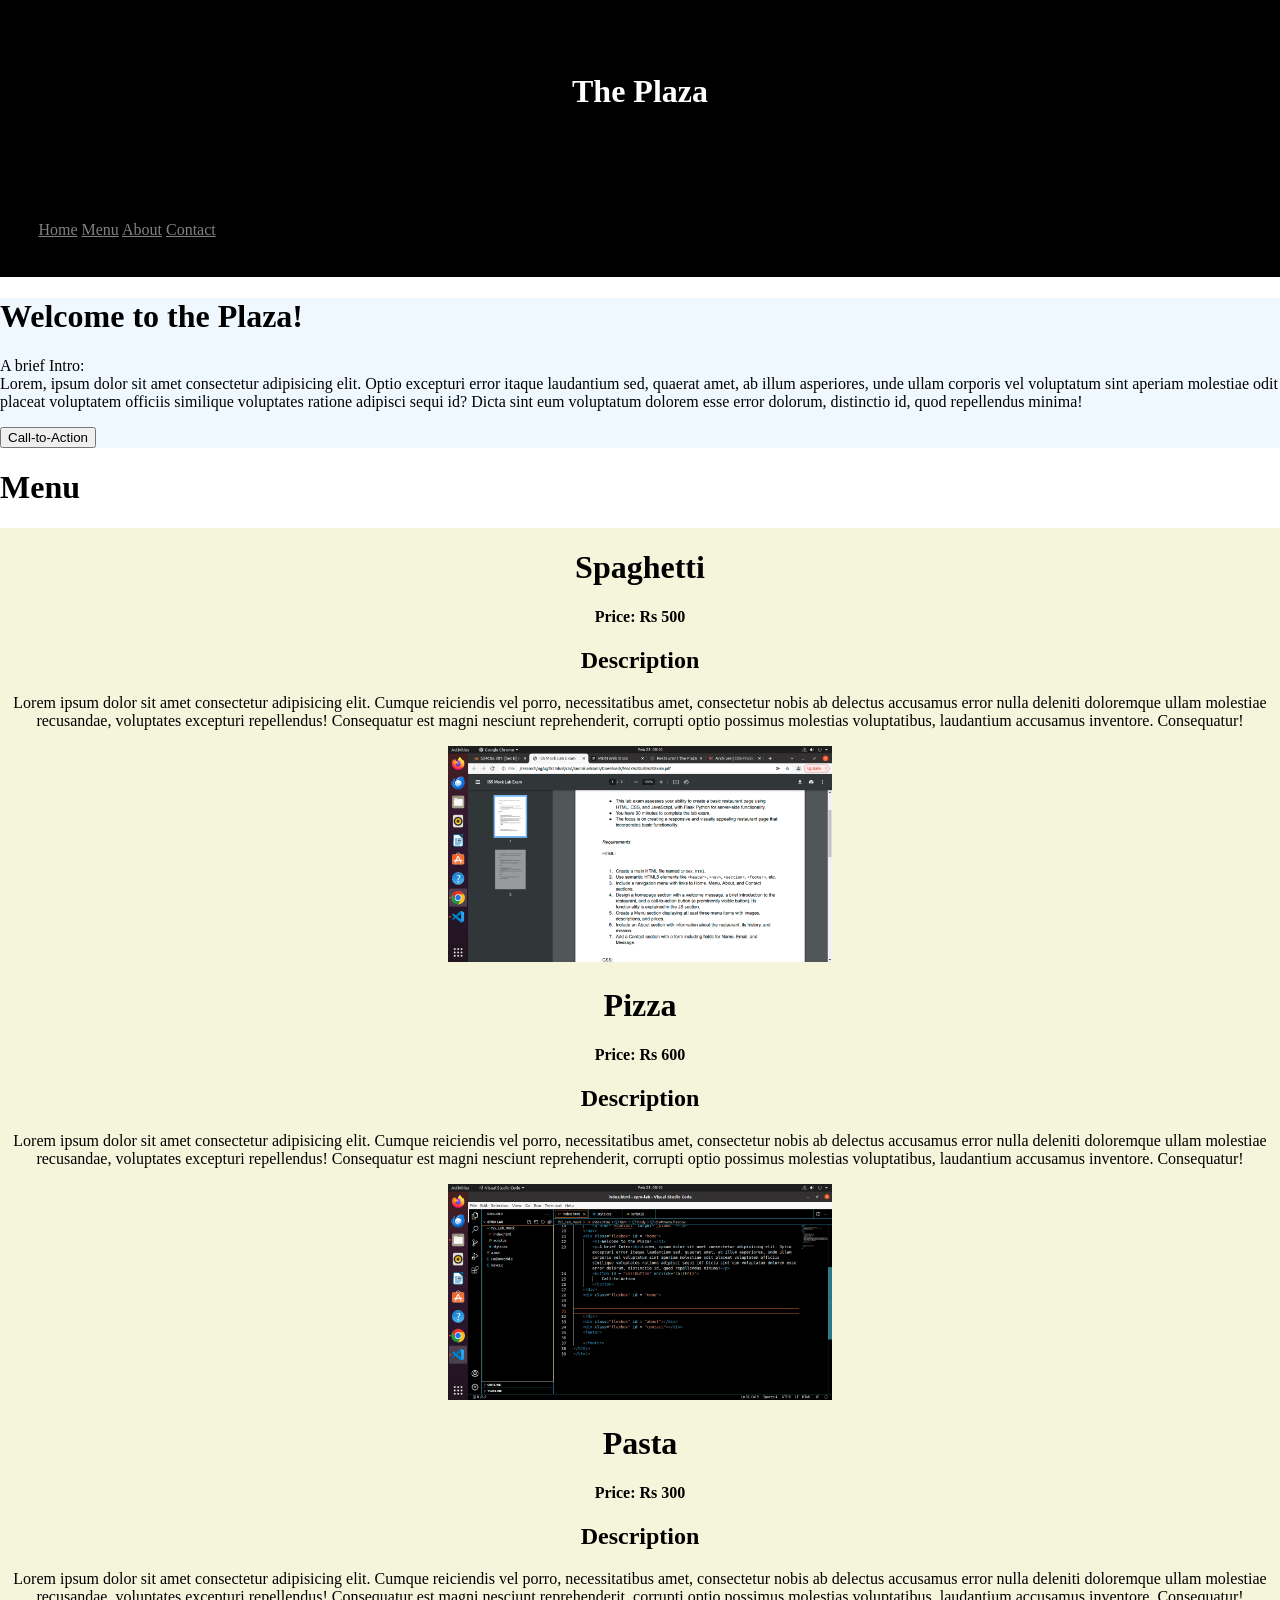
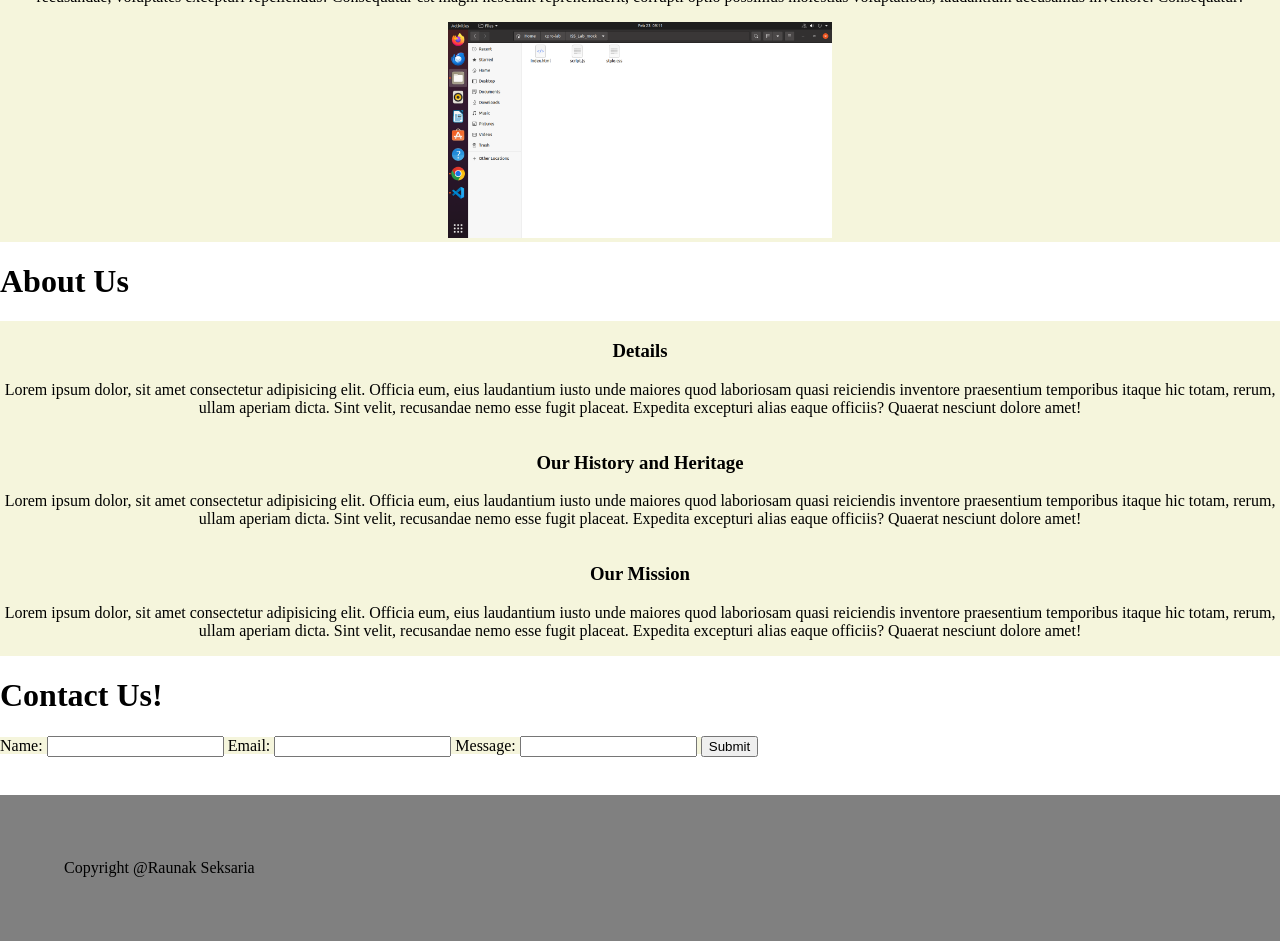
<file: Semester-2/Common/ISS/LabExamMocks/SecB/2023113019/ISS_Lab_mock/index.html>
<!DOCTYPE html>
<html lang="en">
<head>
    <meta charset="UTF-8">
    <meta http-equiv="X-UA-Compatible" content="IE=edge">
    <meta name="viewport" content="width=device-width, initial-scale=1.0">
    <title>Restaurant The Plaza</title>
    <link rel="stylesheet" href="style.css">
    <script src="script.js"></script>
</head>
<body>
    <header>
        <h1>
            The Plaza
        </h1>    
    </header>
    <nav>
        <a href="#home">Home</a>
        <a href="#menu">Menu</a>
        <a href="#about">About</a>
        <a href="#contact">Contact</a>
    </nav>
    <div id = "home">
        <h1>Welcome to the Plaza! </h1>
        <p>A brief Intro:<br>Lorem, ipsum dolor sit amet consectetur adipisicing elit. Optio excepturi error itaque laudantium sed, quaerat amet, ab illum asperiores, unde ullam corporis vel voluptatum sint aperiam molestiae odit placeat voluptatem officiis similique voluptates ratione adipisci sequi id? Dicta sint eum voluptatum dolorem esse error dolorum, distinctio id, quod repellendus minima!</p>
        <button id = "callButton" onclick="callFn()">
            Call-to-Action
        </button>
    </div>
    <div class="flexbox" id = "menu">
        <h1>Menu</h1>
        <div class="flexItems">
           <h1>Spaghetti</h1> 
           <h4>Price: Rs 500</h4>
           <h2>Description</h2>
           <p>Lorem ipsum dolor sit amet consectetur adipisicing elit. Cumque reiciendis vel porro, necessitatibus amet, consectetur nobis ab delectus accusamus error nulla deleniti doloremque ullam molestiae recusandae, voluptates excepturi repellendus! Consequatur est magni nesciunt reprehenderit, corrupti optio possimus molestias voluptatibus, laudantium accusamus inventore. Consequatur!</p>
           <img src="img/im1.png" alt="First Image">

        </div>
        <div class="flexItems">
            <h1>Pizza</h1> 
           <h4>Price: Rs 600</h4>
           <h2>Description</h2>
           <p>Lorem ipsum dolor sit amet consectetur adipisicing elit. Cumque reiciendis vel porro, necessitatibus amet, consectetur nobis ab delectus accusamus error nulla deleniti doloremque ullam molestiae recusandae, voluptates excepturi repellendus! Consequatur est magni nesciunt reprehenderit, corrupti optio possimus molestias voluptatibus, laudantium accusamus inventore. Consequatur!</p>
           <img src="img/im2.png" alt="Second Image">
        </div>
        <div class="flexItems">
            <h1>Pasta</h1> 
           <h4>Price: Rs 300</h4>
           <h2>Description</h2>
           <p>Lorem ipsum dolor sit amet consectetur adipisicing elit. Cumque reiciendis vel porro, necessitatibus amet, consectetur nobis ab delectus accusamus error nulla deleniti doloremque ullam molestiae recusandae, voluptates excepturi repellendus! Consequatur est magni nesciunt reprehenderit, corrupti optio possimus molestias voluptatibus, laudantium accusamus inventore. Consequatur!</p>
           <img src="img/im3.png" alt="Third Image">

        </div>
    </div>
    <div class="flexbox" id = "about">
        <h1>About Us</h1>
        <div class="flexItems">
            <h3>Details</h3>
            <p>Lorem ipsum dolor, sit amet consectetur adipisicing elit. Officia eum, eius laudantium iusto unde maiores quod laboriosam quasi reiciendis inventore praesentium temporibus itaque hic totam, rerum, ullam aperiam dicta. Sint velit, recusandae nemo esse fugit placeat. Expedita excepturi alias eaque officiis? Quaerat nesciunt dolore amet!</p>
        </div>
        <div class="flexItems">
            <h3>Our History and Heritage</h3>
            <p>Lorem ipsum dolor, sit amet consectetur adipisicing elit. Officia eum, eius laudantium iusto unde maiores quod laboriosam quasi reiciendis inventore praesentium temporibus itaque hic totam, rerum, ullam aperiam dicta. Sint velit, recusandae nemo esse fugit placeat. Expedita excepturi alias eaque officiis? Quaerat nesciunt dolore amet!</p>
        </div>
        <div class="flexItems">
            <h3>Our Mission</h3>
            <p>Lorem ipsum dolor, sit amet consectetur adipisicing elit. Officia eum, eius laudantium iusto unde maiores quod laboriosam quasi reiciendis inventore praesentium temporibus itaque hic totam, rerum, ullam aperiam dicta. Sint velit, recusandae nemo esse fugit placeat. Expedita excepturi alias eaque officiis? Quaerat nesciunt dolore amet!</p>
        </div>
        
    </div>
    <div class="flexbox" id = "contact">
        <h1>Contact Us!</h1>
        <form>
            <label for="name" class="flexItems" id = "nameId">Name:
                <input type="text" id = "name" required>
            </label>
            <label for="Email" class="flexItems">Email:
                <input type="text" id = "Email" required>
            </label>
            <label for="message" class="flexItems">Message:
                <input type="text" id = "message" required>
            </label>
            <button onclick = "sub()">Submit</button>
        </form>

    </div>
    <footer>
        Copyright @Raunak Seksaria
    </footer>
</body>
</html>
</file>
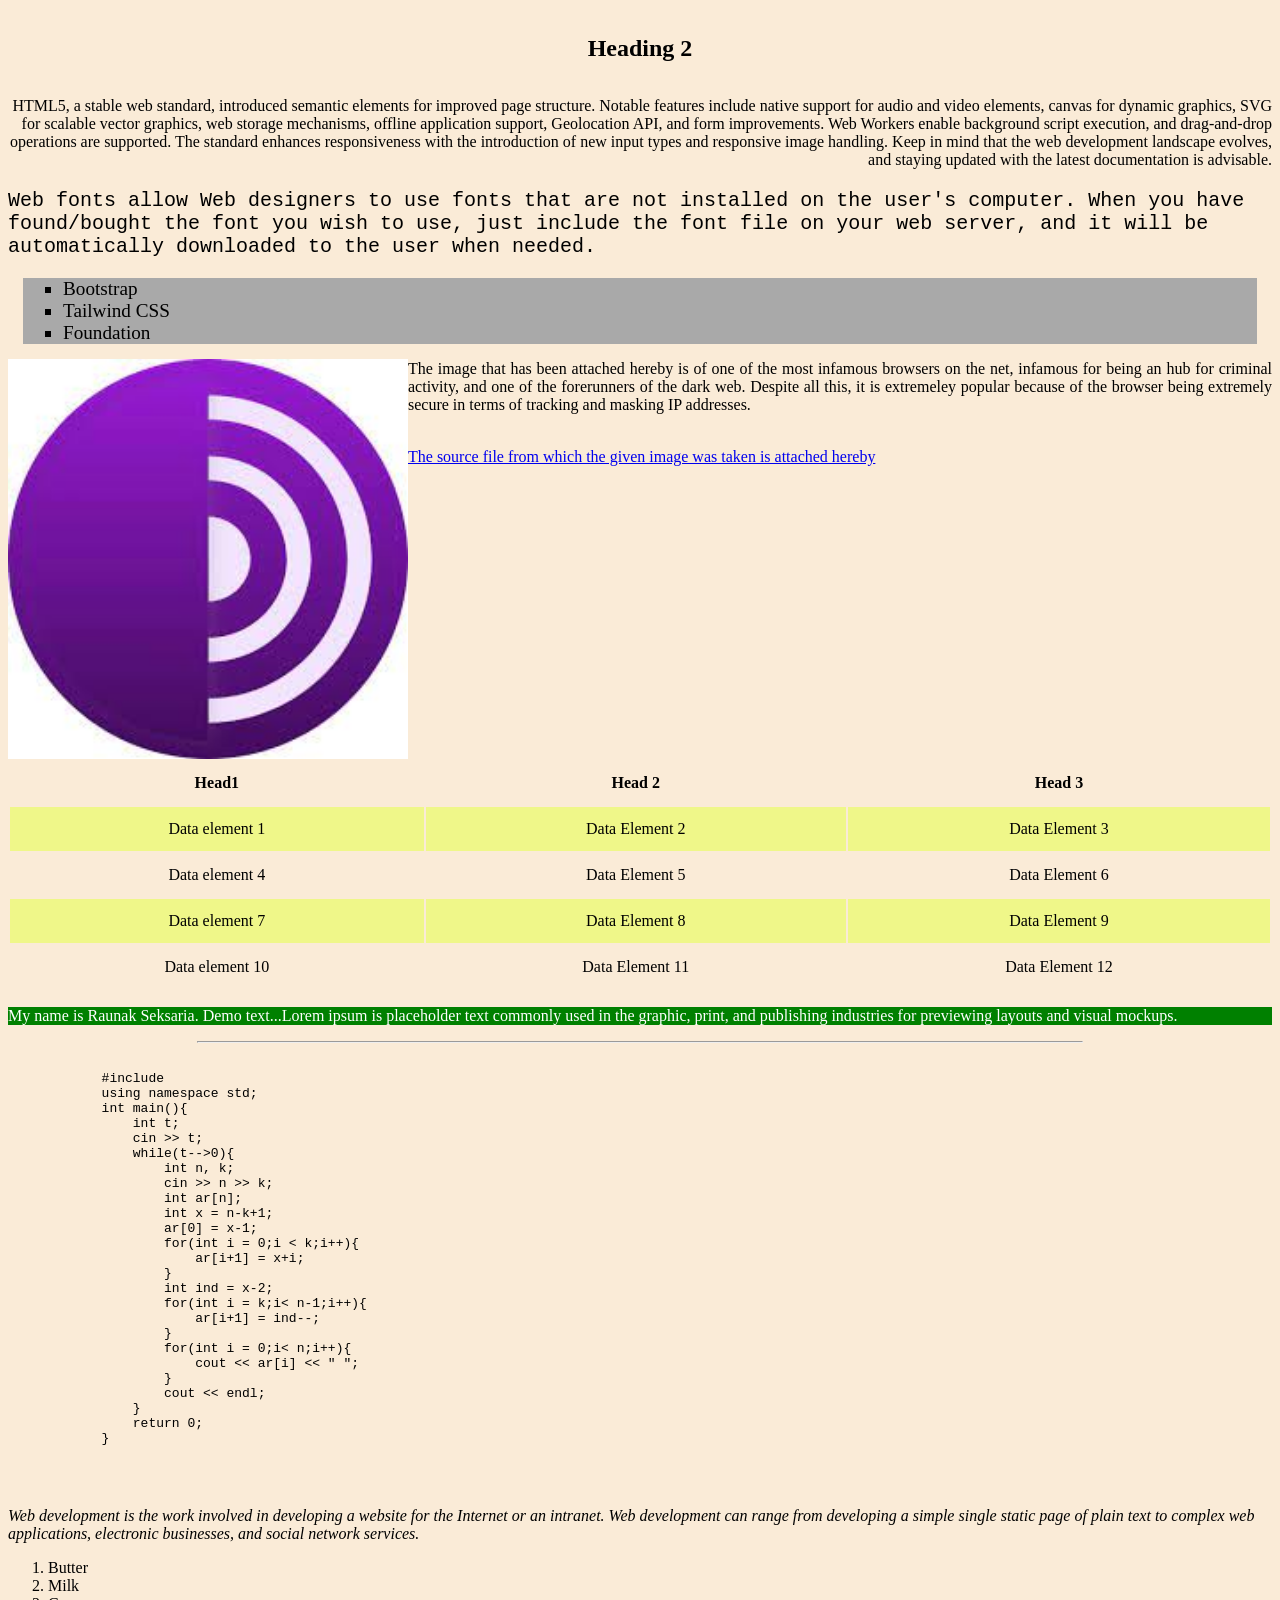
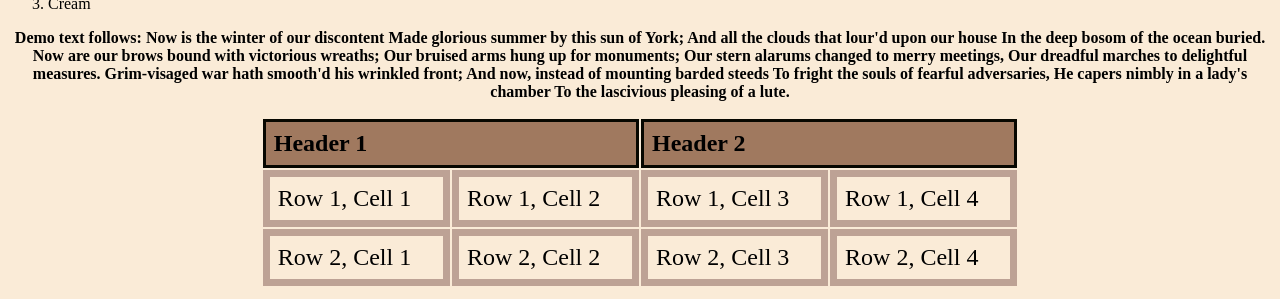
<file: Semester-2/Common/ISS/LabAssignments/Lab1/2023113019/a1.html>
<!DOCTYPE html>

<head>
    <title> Assignment 1 </title>

    <style>
        .tablealt {
            width: 100%;

            th,
            td {
                text-align: center;
                padding: 13px;
            }

            tr:nth-child(even) {
                background-color: rgb(239, 247, 137);
            }
        }

        .tab2 {
            /* border-collapse: collapse; */
            width: 60%;
            font-family: Georgia, 'Times New Roman', Times, serif;
            font-size: x-large;

            margin: auto;

            th,
            td {
                text-align: center;
                border: 7px solid #58282860;
                padding: 8px;
                text-align: left;
            }

            th {
                background-color: rgb(160, 121, 95);
            }

            /* Custom borders */
            th.top-left,
            th.top-right,
            th.bottom-left,
            th.bottom-right {
                border: 3px solid rgb(7, 7, 0);
            }
        }
    </style>
</head>

<body style="background-color: antiquewhite;">

    <h2 style="text-align: center;padding: 15px;">Heading 2</h2>
    <p align="right">
        HTML5, a stable web standard, introduced semantic elements for improved page structure. Notable features include native support for audio and video elements, canvas for dynamic graphics, SVG for scalable vector graphics, web storage mechanisms, offline application support, Geolocation API, and form improvements. Web Workers enable background script execution, and drag-and-drop operations are supported. The standard enhances responsiveness with the introduction of new input types and responsive image handling. Keep in mind that the web development landscape evolves, and staying updated with the latest documentation is advisable.
    </p>
    <p style="font-family: 'Comic Sans MS', Comic Sans, monospace; font-size: 20px;">
        Web fonts allow Web designers to use fonts that are not installed on the user's computer.
        When you have found/bought the font you wish to use, just include the font file on your web server, and it will be automatically downloaded to the user when needed.
    </p>

    <ul style="font-size: larger; list-style: square; margin: 15px;background-color: darkgray;">
        <li>
            Bootstrap
        </li>
        <li>
            Tailwind CSS
        </li>
        <li>
            Foundation
        </li>
    </ul>

    <img src="[data-uri]"
        alt="Has not been rendered" style="width: 400px;float: left;">
        <p style="text-align: justify;">
            The image that has been attached hereby is of one of the most infamous browsers on the net, infamous for being an hub for criminal activity, and one of the forerunners of the dark web. Despite all this, it is extremeley popular because of the browser being extremely secure in terms of tracking and masking IP addresses.
        </p>
    <br>
    <a
        href="https://www.google.com/search?q=logo+for+torr+browser&tbm=isch&ved=2ahUKEwihsOSr-9aDAxV8_zgGHZJ7BdsQ2-cCegQIABAA&oq=logo+for+torr+browser&gs_lcp=CgNpbWcQA1AAWN8IYOUKaABwAHgAgAEAiAEAkgEAmAEAoAEBqgELZ3dzLXdpei1pbWfAAQE&sclient=img&ei=brmgZaHBKfz-4-EPkveV2A0&bih=1041&biw=1920#imgrc=ptMaxS-NxZdXDM">The
        source file from which the given image was taken is attached hereby</a>

    <table class="tablealt">
        <tr>
            <th> Head1 </th>
            <th> Head 2 </th>
            <th> Head 3 </th>
        </tr>
        <tr>
            <td> Data element 1</td>
            <td> Data Element 2</td>
            <td> Data Element 3</td>
        </tr>
        <tr>
            <td> Data element 4</td>
            <td> Data Element 5</td>
            <td> Data Element 6</td>
        </tr>
        <tr>
            <td> Data element 7</td>
            <td> Data Element 8</td>
            <td> Data Element 9</td>
        </tr>

        <tr>
            <td> Data element 10</td>
            <td> Data Element 11</td>
            <td> Data Element 12</td>
        </tr>


    </table>

    <p style="background-color: green;color: white;">My name is Raunak Seksaria. Demo text...Lorem ipsum is placeholder
        text commonly used in the graphic, print, and publishing industries for previewing layouts and visual mockups.
    </p>

    <hr style="width: 70%;">

    <pre>
        <code>
            #include <bits/stdc++.h>
            using namespace std;
            int main(){
                int t;
                cin >> t;
                while(t-->0){
                    int n, k;
                    cin >> n >> k;
                    int ar[n];
                    int x = n-k+1;
                    ar[0] = x-1;
                    for(int i = 0;i < k;i++){
                        ar[i+1] = x+i;
                    }
                    int ind = x-2;
                    for(int i = k;i< n-1;i++){
                        ar[i+1] = ind--;
                    }  
                    for(int i = 0;i< n;i++){
                        cout << ar[i] << " ";
                    }
                    cout << endl;
                }
                return 0;
            }
                        
        </code>
    </pre>

    <p>
        <em>Web development is the work involved in developing a website for the Internet or an intranet. Web
            development can range from developing a simple single static page of plain text to complex web applications,
            electronic businesses, and social network services.</em>
    </p>

    <ol>
        <li>Butter</li>
        <li> Milk</li>
        <li> Cream</li>
    </ol>

    <p style="text-align: center;">
        <b>Demo text follows:
            Now is the winter of our discontent
            Made glorious summer by this sun of York;
            And all the clouds that lour'd upon our house
            In the deep bosom of the ocean buried.
            Now are our brows bound with victorious wreaths;
            Our bruised arms hung up for monuments;
            Our stern alarums changed to merry meetings,
            Our dreadful marches to delightful measures.
            Grim-visaged war hath smooth'd his wrinkled front;
            And now, instead of mounting barded steeds
            To fright the souls of fearful adversaries,
            He capers nimbly in a lady's chamber
            To the lascivious pleasing of a lute.
        </b>
    </p>

    <table class="tab2">
        <thead>
            <tr>
                <th class="top-left" colspan="2 ">Header 1</th>
                <th class="top-right" colspan="2">Header 2</th>
            </tr>
        </thead>
        <tbody>
            <tr>
                <td>Row 1, Cell 1</td>
                <td>Row 1, Cell 2</td>
                <td>Row 1, Cell 3</td>
                <td>Row 1, Cell 4</td>
            </tr>
            <tr>
                <td>Row 2, Cell 1</td>
                <td>Row 2, Cell 2</td>
                <td>Row 2, Cell 3</td>
                <td>Row 2, Cell 4</td>
            </tr>
        </tbody>
    </table>
</body>
</file>
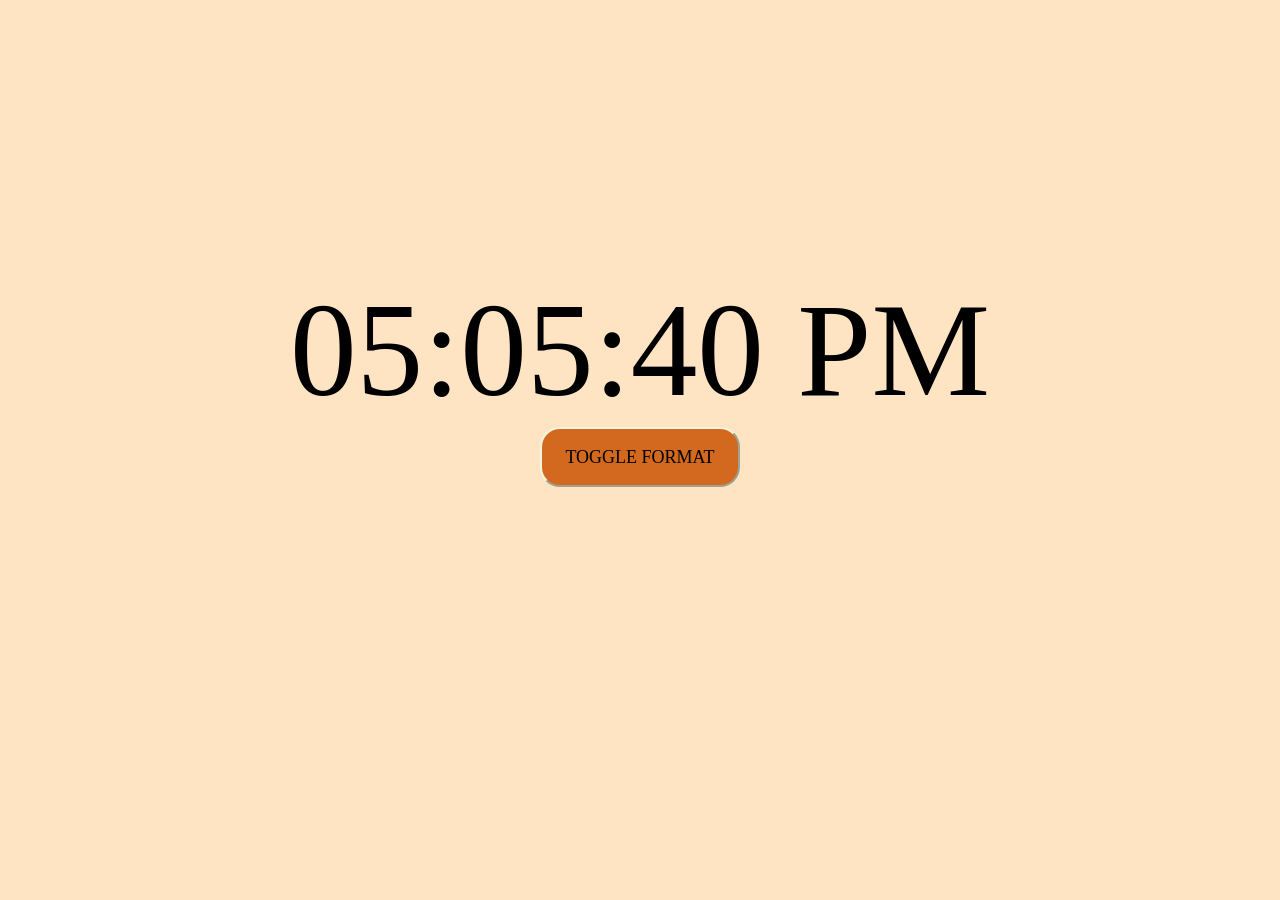
<file: Semester-2/Common/ISS/LabAssignments/Lab2/iss-lab-2-RaunakSeksaria-main/iss-lab-2-RaunakSeksaria-main/a2.html>
<!DOCTYPE html>

<head>
    <title>
        Assignment 2 2023113019
    </title>
    <link rel="stylesheet" href="a2cs.css">
    <script src="a2js.js"></script>
</head>

<body>
    <div id="clock">
    </div>
    <div id="options">
        <button type="button" id="buttons" onclick="setFormat()">
            Toggle Format
        </button>
    </div>
</body>
</file>
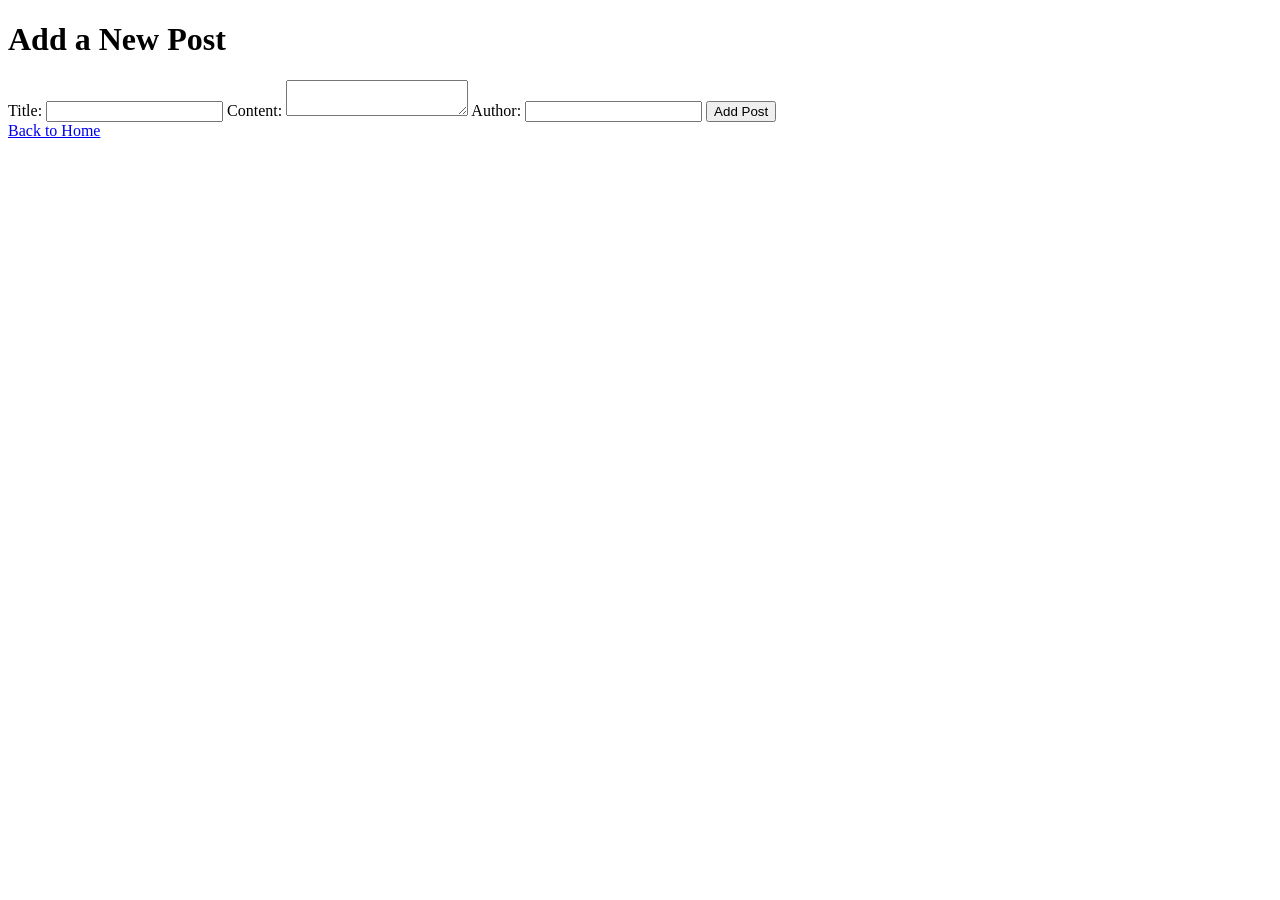
<file: Semester-2/Common/ISS/LabAssignments/Lab3/Flask Demo Code/Flask Demo Code/templates/add_post.html>
<!DOCTYPE html>
<html lang="en">
<head>
    <meta charset="UTF-8">
    <meta http-equiv="X-UA-Compatible" content="IE=edge">
    <meta name="viewport" content="width=device-width, initial-scale=1.0">
    <title>Add a New Post</title>
</head>
<body>
    <h1>Add a New Post</h1>

    <form method="POST" action="/add_post">
        <label for="title">Title:</label>
        <input type="text" id="title" name="title" required>

        <label for="content">Content:</label>
        <textarea id="content" name="content" required></textarea>

        <label for="author">Author:</label>
        <input type="text" id="author" name="author" required>

        <button type="submit">Add Post</button>
    </form>

    <a href="/">Back to Home</a>
</body>
</html>
</file>
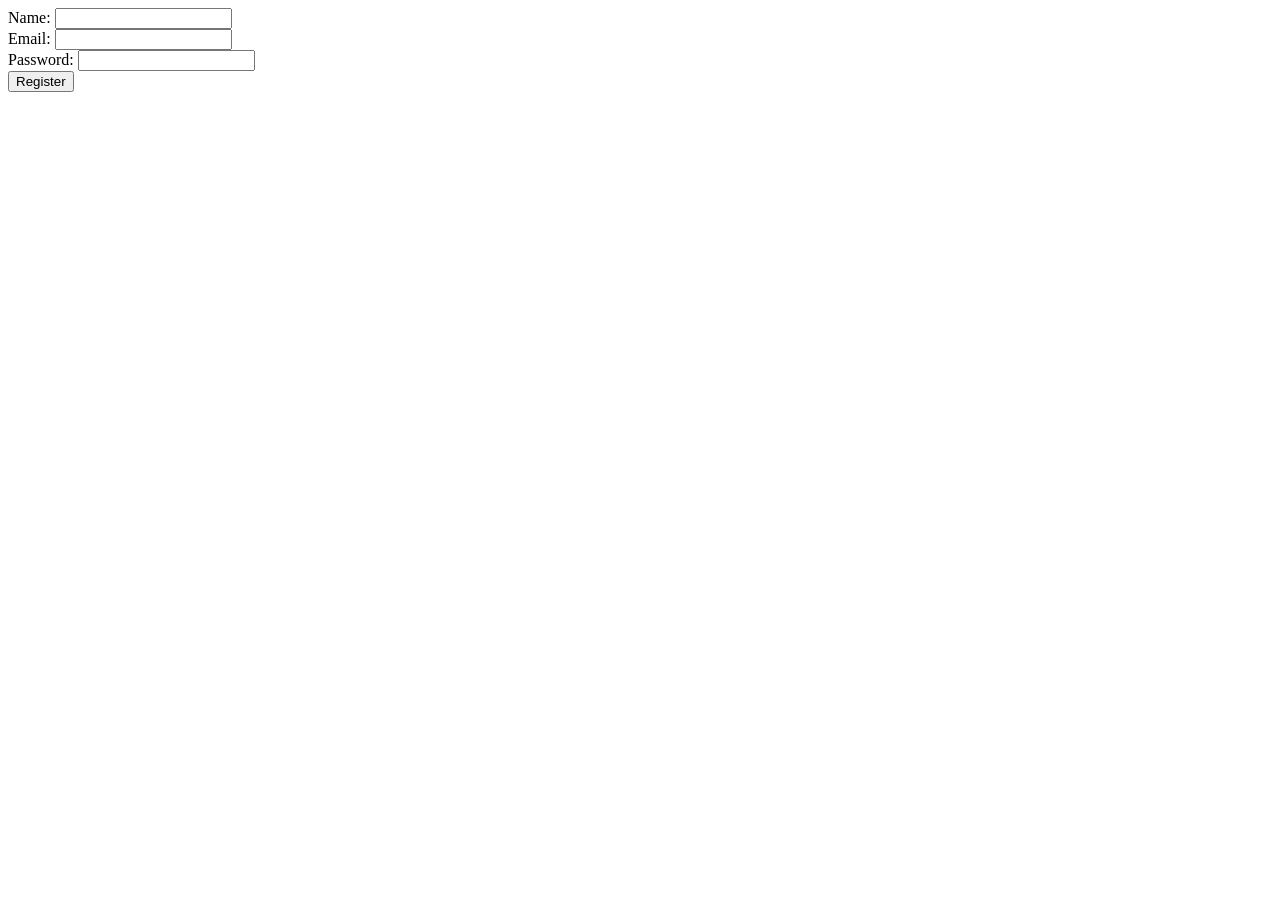
<file: Semester-2/Common/ISS/LabAssignments/Lab3/iss-lab-3-RaunakSeksaria-main/iss-lab-3-RaunakSeksaria-main/templates/register.html>
<!DOCTYPE html>
<html lang="en">
<head>
    <meta charset="UTF-8">
    <meta name="viewport" content="width=device-width, initial-scale=1.0">
    <title>Registration</title>
</head>
<body>
    <form action="/" method="post">
        <label>Name:</label>
        <input type="text" name="name" required><br>
        <label>Email:</label>
        <input type="email" name="email" required><br>
        <label>Password:</label>
        <input type="password" name="password" required><br>
        <input type="submit" value="Register">
    </form>
</body>
</html>
</file>
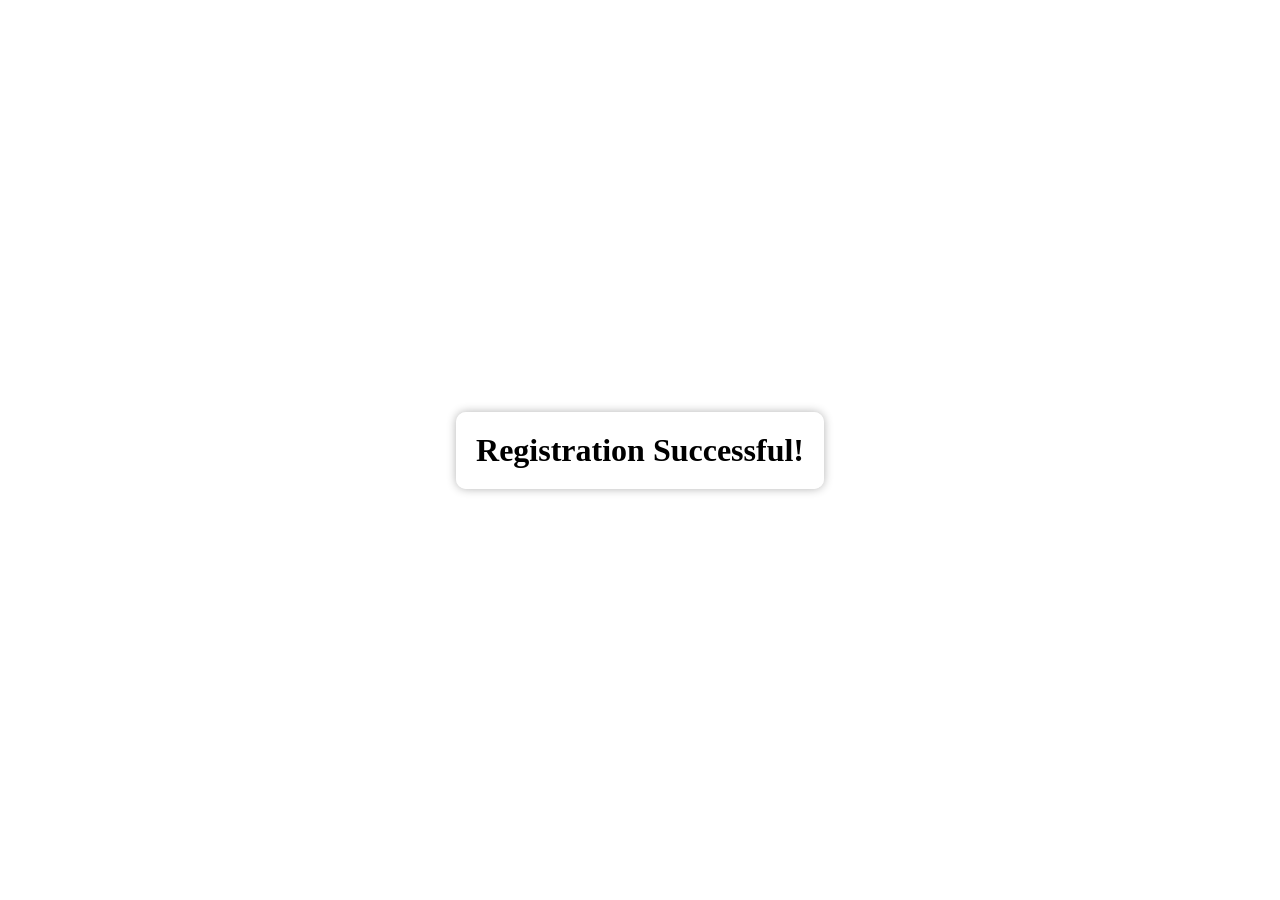
<file: Semester-2/Common/ISS/LabAssignments/Lab3/iss-lab-3-RaunakSeksaria-main/iss-lab-3-RaunakSeksaria-main/templates/success.html>
<!DOCTYPE html>
<html lang="en">
<head>
    <meta charset="UTF-8">
    <meta name="viewport" content="width=device-width, initial-scale=1.0">
    <title>Success</title>
    <style>
        body {
            background-image: url('https://wallpaperboat.com/wp-content/uploads/2019/10/best-background-for-website-14.jpg'); 
            background-size: cover;
            background-position: center;
            font-family: 'Times New Roman', Times, serif; 
            color: #000000; 
            text-align: center;
            display: flex;
            justify-content: center;
            align-items: center;
            height: 100vh;
            margin: 0;
        }

        h1 {
            background: rgba(255, 255, 255, 0.8); 
            padding: 20px;
            border-radius: 10px;
            box-shadow: 0 0 10px rgba(0, 0, 0, 0.3);
        }
    </style>
</head>
<body>
    <h1>Registration Successful!</h1>
</body>
</html>
</file>
<file: Semester-2/Common/ISS/LabExamMocks/SecB/2023113019/ISS_Lab_mock/style.css>
html{
    margin: 0;
    height: 0;
}
body{
    padding:0;
    margin:0;
}
.flexbox{
    display: flex;
    flex-direction: column;
    /* flex-wrap: nowrap; */
    width: 100%;
}
#home{
    background-color: aliceblue;
}
#menu{
    flex-direction: column;
}
.flexItems{
    order:1;
    text-align: center;
    background-color: beige;
}
footer{
    background-color: grey;
    padding:5%;
    margin:0%;
    margin-top:3%;
    
}
img{
    max-width: 30%;
}
nav{
    background-color: black;
    color:white;
    padding:3%;
    margin:0;
}
a{
    color:grey;
}
a:hover{
    color:rgb(104, 17, 17);
}
a:visited{
    color:beige;
}
header{
    background-color: black;
    color:white;
    padding:4%;
    text-align: center;
}
</file>
<file: Semester-2/Common/ISS/LabAssignments/Lab2/iss-lab-2-RaunakSeksaria-main/iss-lab-2-RaunakSeksaria-main/a2cs.css>
body{
    background-color: bisque;
}

#clock{
    align-content: center;
    text-align: center;
    padding-top: 21%;
    font-size: 100pt;
    font-family: 'Times New Roman', Times, serif;
}

#buttons{
    width: 150pt;
    height: 45pt;
    background-color: chocolate;
    /* align-content: center; */
    font-family: 'Times New Roman', Times, serif;
    font-size: large;
    border-color: beige;
    border-radius: 15pt;
    text-transform:uppercase;
    text-align: center;
}

#options{
    text-align: center;
}
</file>
